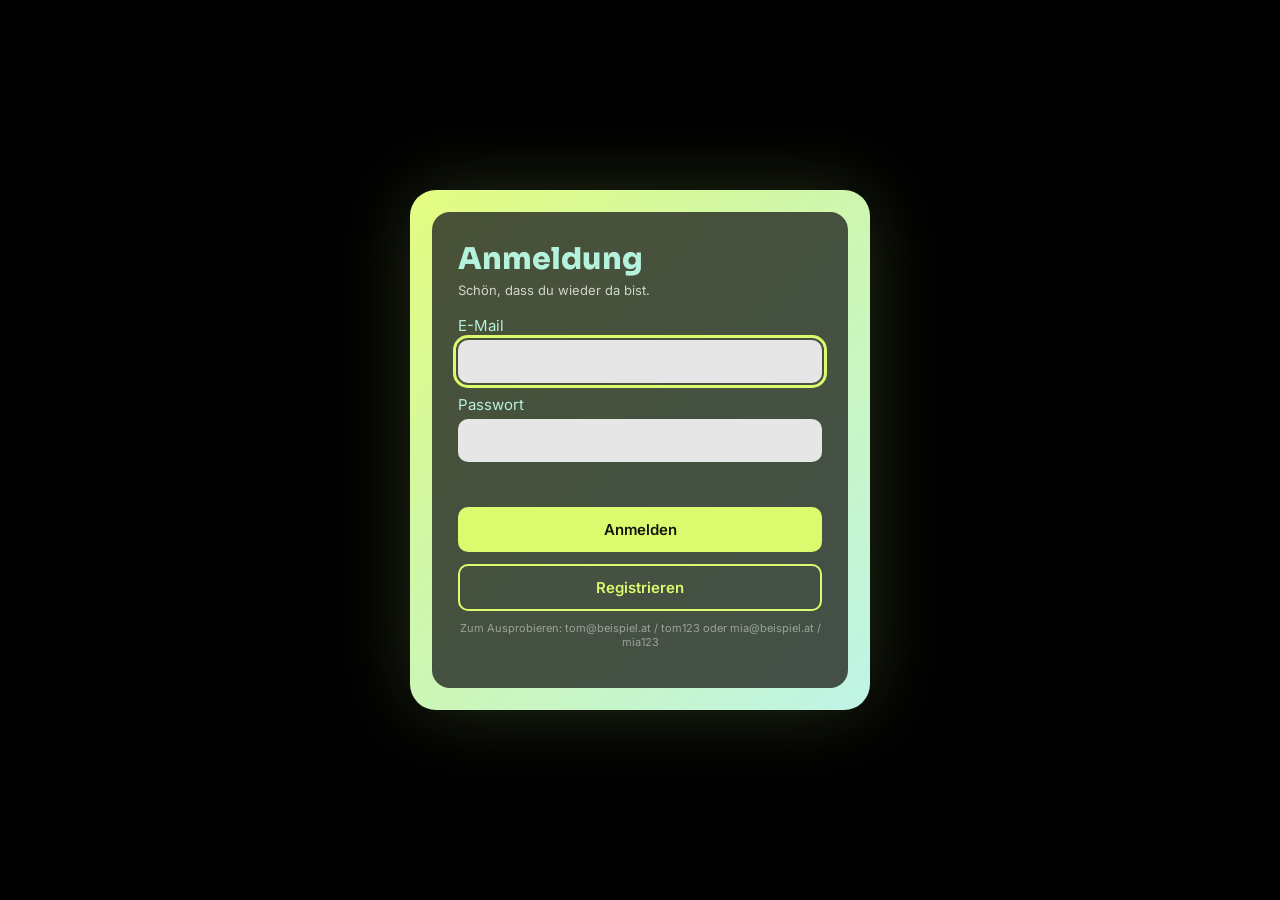
<file: page/index.html>
<!DOCTYPE html>
<html lang="de">
<head>
<meta charset="utf-8">
<meta name="viewport" content="width=device-width, initial-scale=1, viewport-fit=cover">
<title>Kalender</title>
<link rel="stylesheet" href="https://fonts.googleapis.com/css2?family=Sora:wght@600;800&family=Inter:wght@400;500;600&display=swap">
<link rel="stylesheet" href="Style2.css">
<style>
/* Kalender-Navigation */
.mhead,.calhead{display:flex;align-items:center;justify-content:space-between;gap:8px}
.calhead h1{margin:0}
.navs{display:flex;align-items:center;gap:6px}
.nav,.todayBtn{border:0;border-radius:999px;background:rgba(0,0,0,.06);cursor:pointer;font:inherit;color:inherit}
.nav{width:32px;height:32px;font-size:20px;line-height:1}
.todayBtn{padding:6px 14px;font-weight:600}
.nav:hover,.todayBtn:hover{background:rgba(0,0,0,.12)}
#mini td{cursor:pointer}
#mini td.out{opacity:.35}
#mini td.wk{background:rgba(185,182,255,.35)}
#mini td:hover{outline:1px solid rgba(0,0,0,.2)}
.days .today{color:#6c63ff}
.days .today b{background:#6c63ff;color:#fff;border-radius:999px;padding:0 6px}
.grid .c.now{background:rgba(185,182,255,.12)}
</style>
</head>
<body>
<div class="app" id="app" hidden>
  <div class="side" id="side"></div>
  <div class="mid">
    <div class="mini">
      <div class="mhead"><button class="nav" id="mPrev" type="button" aria-label="Vorheriger Monat">‹</button><b id="mTitle"></b><button class="nav" id="mNext" type="button" aria-label="Nächster Monat">›</button></div>
      <table id="mini"></table>
    </div>
    <section class="todo" aria-label="To-Do">
      <h2 id="todoTitle"></h2>
      <ul id="list"></ul>
      <button class="btn" id="open" type="button">+ Hinzufügen</button>
      <div class="form" id="form" role="group" aria-label="Neues To-Do">
        <label>Datum<input type="date" id="date"></label>
        <label>Uhrzeit<input type="time" id="time"></label>
        <label>Was möchtest du machen?<input type="text" id="what" maxlength="40" placeholder="z. B. Deutsch lernen"></label>
        <div class="err" id="err" role="alert"></div>
        <div class="btns"><button class="btn" id="save" type="button">Hinzufügen</button><button class="ghost" id="cancel" type="button">Abbrechen</button></div>
      </div>
    </section>
  </div>
  <section class="cal" id="cal">
    <div class="calhead">
      <h1 id="calTitle"></h1>
      <div class="navs">
        <button class="nav" id="wPrev" type="button" aria-label="Zurück">‹</button>
        <button class="todayBtn" id="today" type="button">Heute</button>
        <button class="nav" id="wNext" type="button" aria-label="Weiter">›</button>
      </div>
    </div>
    <div class="legend" id="legend"></div>
    <div class="days" id="days"></div>
    <div class="grid" id="grid"></div>
  </section>
</div>

<div class="auth" id="auth">
  <div class="frame">
    <button class="close" id="closeAuth" type="button" aria-label="Schließen">×</button>
    <form class="card" id="authForm" novalidate>
      <h1>Anmeldung</h1>
      <p class="sub">Schön, dass du wieder da bist.</p>

      <label for="aMail">E-Mail</label>
      <input id="aMail" type="email" autocomplete="email">

      <label for="aPw">Passwort</label>
      <input id="aPw" type="password" autocomplete="current-password">

      <div class="err" id="aErr" role="alert"></div>
      <button class="btn" type="submit">Anmelden</button>
      <div class="switch"><a class="btn2" href="register.html">Registrieren</a></div>
      <p class="hint">Zum Ausprobieren: tom@beispiel.at / tom123 oder mia@beispiel.at / mia123</p>
    </form>
  </div>
</div>

<script src="daten.js"></script>
<script src="java.js"></script>
</body>
</html>
</file>
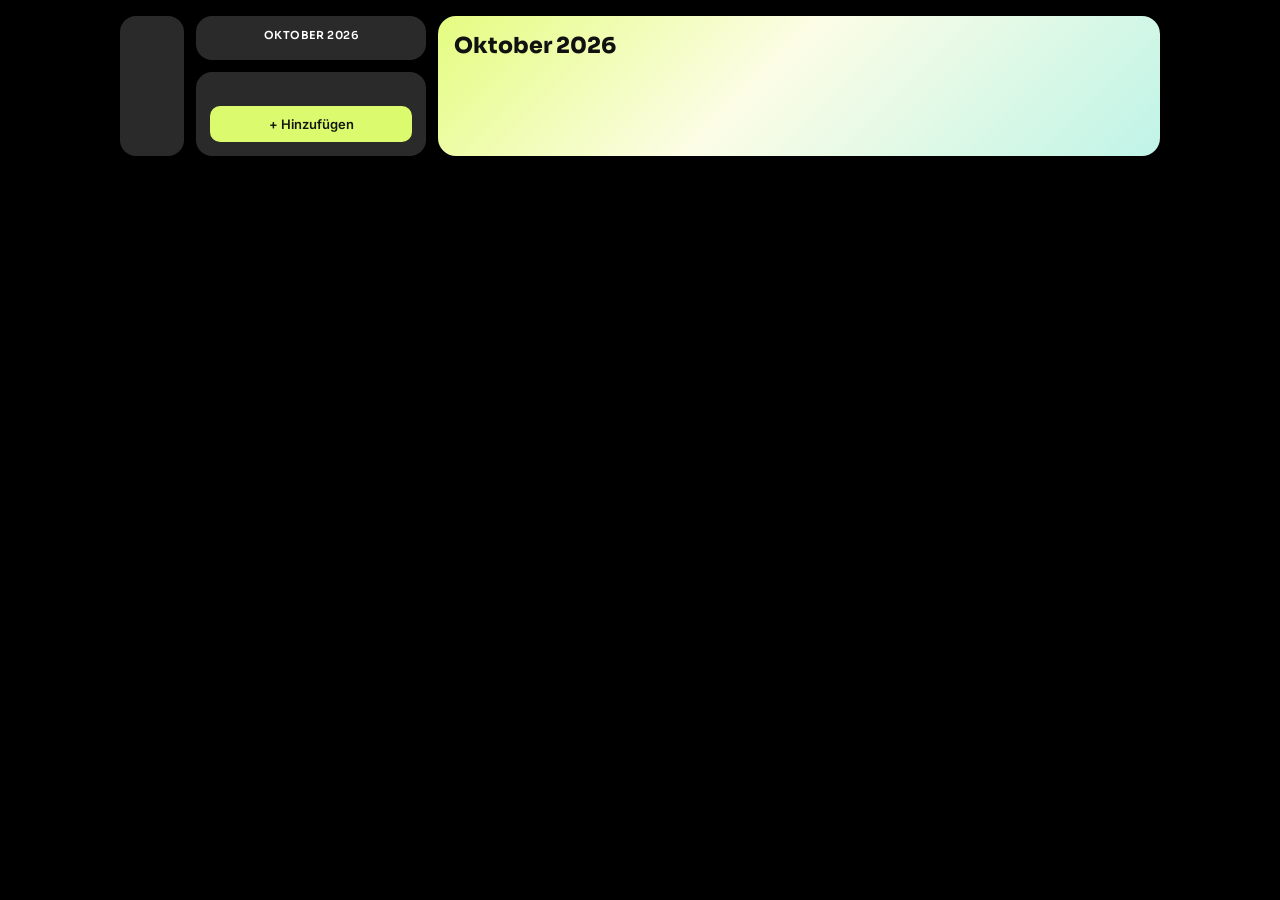
<file: page/alles.html>
<!DOCTYPE html>
<html lang="de">
<head>
<meta charset="utf-8">
<meta name="viewport" content="width=device-width, initial-scale=1, viewport-fit=cover">
<title>Kalender</title>
<link rel="stylesheet" href="https://fonts.googleapis.com/css2?family=Sora:wght@600;800&family=Inter:wght@400;500;600&display=swap">
<link rel="stylesheet" href="Style2.css">
</head>
<body>
<div class="app" id="app">
  <div class="side" id="side"></div>
  <div class="mid">
    <div class="mini"><b>OKTOBER 2026</b><table id="mini"></table></div>
    <section class="todo" aria-label="To-Do">
      <h2 id="todoTitle"></h2>
      <ul id="list"></ul>
      <button class="btn" id="open" type="button">+ Hinzufügen</button>
      <div class="form" id="form" role="group" aria-label="Neues To-Do">
        <label>Datum<input type="date" id="date"></label>
        <label>Uhrzeit<input type="time" id="time"></label>
        <label>Was möchtest du machen?<input type="text" id="what" maxlength="40" placeholder="z. B. Deutsch lernen"></label>
        <div class="err" id="err" role="alert"></div>
        <div class="btns"><button class="btn" id="save" type="button">Hinzufügen</button><button class="ghost" id="cancel" type="button">Abbrechen</button></div>
      </div>
    </section>
  </div>
  <section class="cal">
    <h1>Oktober 2026</h1>
    <div class="legend" id="legend"></div>
    <div class="days" id="days"></div>
    <div class="grid" id="grid"></div>
  </section>
</div>

<div class="auth" id="auth" hidden>
  <div class="frame">
    <button class="close" id="closeAuth" type="button" aria-label="Schließen">×</button>
    <form class="card" id="authForm" novalidate>
      <h1 id="aTitle">Anmeldung</h1>
      <p class="sub" id="aSub">Schön, dass du wieder da bist.</p>
      <div id="nameRow" hidden><label for="aName">Name</label><input id="aName" autocomplete="name"></div>
      <label for="aMail">E-Mail</label><input id="aMail" type="email" autocomplete="email">
      <label for="aPw">Passwort</label><input id="aPw" type="password" autocomplete="current-password">
      <div class="err" id="aErr" role="alert"></div>
      <button class="btn" id="aGo" type="submit">Anmelden</button>
      <p class="switch" id="aSwitch"></p>
      <p class="hint" id="aHint">Zum Ausprobieren: tom@beispiel.at / tom123 oder mia@beispiel.at / mia123</p>
    </form>
  </div>
</div>

<script src="java.js"></script>
</body>
</html>
</file>
<file: page/Style2.css>
:root{--bg:#000;--panel:#2a2a2a;--panel2:#363636;--ink:#fff;--mute:#b8b8b8;--dark:#14170c;--lime:#dcfa6e;--mint:#b5f2de;--day:#b6cf8e;--field:#e6e6e6;--red:#ff4d4d;
box-sizing:border-box;padding-top:env(safe-area-inset-top,0px);padding-bottom:env(safe-area-inset-bottom,0px)}
*{box-sizing:border-box}
html{scroll-padding-top:env(safe-area-inset-top,0px)}
body{margin:0;background:var(--bg);color:var(--ink);font-family:"Inter","Segoe UI",system-ui,sans-serif;padding:16px;min-height:100vh}
h1,h2,.brand{font-family:"Sora","Inter",system-ui,sans-serif}
button{font-family:inherit;cursor:pointer}
:focus-visible{outline:3px solid var(--mint);outline-offset:2px}
[hidden]{display:none!important}

/* App */
.app{display:grid;grid-template-columns:64px 230px 1fr;gap:12px;max-width:1040px;margin:0 auto}
.side{background:var(--panel);border-radius:16px;padding:12px 0;display:flex;flex-direction:column;align-items:center;gap:12px}
.av{width:40px;height:40px;border-radius:50%;border:3px solid transparent;color:#111;font:800 15px "Sora",sans-serif;display:grid;place-items:center;padding:0;transition:transform .15s}
.av:hover{transform:scale(1.08)}
.av.on{border-color:var(--red)}
.plus{width:40px;height:40px;border-radius:50%;border:2px dashed #777;background:none;color:#fff;font-size:22px;line-height:1;transition:all .15s}
.plus:hover{border-color:var(--lime);color:var(--lime)}
.mid{display:flex;flex-direction:column;gap:12px;min-width:0}
.mini{background:var(--panel);border-radius:16px;padding:12px}
.mini b{display:block;text-align:center;font:600 11px "Sora",sans-serif;margin-bottom:6px;letter-spacing:.04em}
.mini table{width:100%;border-collapse:collapse;text-align:center;font-size:10px}
.mini td,.mini th{padding:3px 0;font-weight:400}
.mini th{color:var(--mute)}
.mini .we{color:var(--red)}
.mini .on{background:var(--lime);color:#111;border-radius:50%;font-weight:700}
.todo{background:var(--panel);border-radius:16px;padding:14px;flex:1;display:flex;flex-direction:column;gap:10px;font-size:13px}
.todo h2{margin:0;font-size:14px}
.todo ul{list-style:none;margin:0;padding:0;display:flex;flex-direction:column;gap:8px;flex:1}
.todo li{background:var(--panel2);border-radius:10px;padding:8px 10px;display:grid;grid-template-columns:auto 1fr auto;gap:1px 10px;align-items:center;transition:opacity .15s}
.todo li .d{font-weight:600;font-size:12px}
.todo li .d{grid-column:2;cursor:pointer}
.todo li .t,.todo li .w{grid-column:2;color:var(--mute)}
.todo li .w{color:#fff}
.todo li button{grid-row:1/4;grid-column:3;background:none;border:0;color:#999;font-size:18px;padding:0 4px}
.todo li button:hover{color:var(--red)}
.empty{color:var(--mute);font-size:12px;background:none!important;padding:0!important}
.btn{background:var(--lime);color:var(--dark);border:0;border-radius:10px;padding:10px 12px;font-weight:600;font-size:13px;transition:filter .15s}
.btn:hover{filter:brightness(.94)}
.ghost{background:none;border:1px solid #666;color:#ddd;border-radius:10px;padding:10px 12px;font-size:13px}
.form{display:none;flex-direction:column;gap:8px;background:var(--panel2);border-radius:12px;padding:12px}
.form.open{display:flex}
.form label{font-size:12px;display:flex;flex-direction:column;gap:4px;color:var(--mute)}
input{border:0;border-radius:8px;background:var(--field);color:#111;padding:9px 10px;font:inherit;font-size:13px;width:100%}
.btns{display:flex;gap:8px}.btns .btn{flex:1}
.err{color:#ff9a9a;font-size:12px;min-height:15px}
.cal{background:linear-gradient(135deg,#e4fc80,#fcfde6 45%,#bff4e7);border-radius:18px;padding:16px;color:#111;min-width:0;display:flex;flex-direction:column}
.cal h1{margin:0 0 10px;font-size:22px;font-weight:800}
.days,.grid{display:grid;grid-template-columns:42px repeat(var(--n,7),minmax(0,1fr))}
.days{gap:6px}
.days div{background:var(--day);border-radius:12px;text-align:center;padding:7px 0;font-size:12px}
.days b{display:block;font:800 15px "Sora",sans-serif}
.grid{background:#fff;border-radius:10px;margin-top:10px;grid-auto-rows:46px;overflow:auto;max-height:440px;box-shadow:0 6px 24px rgba(60,80,0,.12)}
.grid .h{font-size:10px;color:#888;padding:3px 6px;border-top:1px solid #eee}
.grid .c{border-top:1px solid #eee;border-left:1px solid #eee;display:flex;gap:2px;padding:3px}
.legend{display:flex;flex-wrap:wrap;gap:8px;margin:0 0 10px}
.chip{display:flex;align-items:center;gap:7px;border:0;border-radius:999px;padding:5px 12px 5px 6px;background:rgba(255,255,255,.65);color:#111;font-size:12px;font-weight:600;transition:opacity .15s}
.chip i{width:18px;height:18px;border-radius:50%;display:block}
.chip[aria-pressed=false]{opacity:.45}
.chip[aria-pressed=false] i{background:transparent!important;border:2px solid #888}
.ev{flex:1;min-width:0;color:#111;border-radius:8px;padding:4px 6px;font-size:10px;font-weight:600;line-height:1.25;overflow:hidden;box-shadow:0 2px 6px rgba(60,60,0,.22)}

/* Auth */
.auth{position:fixed;inset:0;background:#000;display:grid;place-items:center;padding:20px;z-index:20;overflow:auto}
.frame{width:min(460px,100%);padding:22px;border-radius:26px;background:linear-gradient(135deg,#e4fc80,#d0f7a8 40%,#bff4e7);box-shadow:0 0 80px rgba(200,250,120,.18);position:relative}
.card{background:rgba(40,44,38,.82);backdrop-filter:blur(6px);border-radius:18px;padding:28px 26px}
.card h1{margin:0 0 4px;font-size:30px;font-weight:800;color:var(--mint)}
.sub{margin:0 0 18px;color:#cfd6cc;font-size:13px}
.card label{display:block;color:var(--mint);font-size:15px;margin:12px 0 5px}
.card input{padding:12px 12px;font-size:15px;border-radius:10px}
.card input:focus{outline:3px solid var(--lime)}
.card .btn{width:100%;margin-top:20px;padding:13px;font-size:15px}
.switch{margin:12px 0 0}
.switch .btn2{display:block;text-align:center;text-decoration:none;width:100%;background:transparent;border:2px solid var(--lime);color:var(--lime);border-radius:10px;padding:12px;font-weight:600;font-size:15px;transition:background .15s}
.switch .btn2:hover{background:rgba(220,250,110,.14)}
.hint{margin-top:10px;font-size:11px;color:#9aa398;text-align:center}
.close{position:absolute;top:-14px;right:-14px;width:36px;height:36px;border-radius:50%;border:0;background:#fff;color:#111;font-size:20px;line-height:1;box-shadow:0 4px 14px rgba(0,0,0,.4)}
.card .err{margin-top:10px;font-size:13px}

/* Registrierung: kompakter Look */
.card.reg{padding:22px}
.card.reg h1{font-size:22px;margin-bottom:10px}
.card.reg label{font-size:13px;margin:8px 0 3px}
.card.reg input{padding:7px 10px;font-size:13px;border-radius:8px;background:#d9d9d9}
.card.reg .btn{margin-top:14px;padding:11px;font-size:14px}
.card.reg .switch .btn2{padding:10px;font-size:14px}

/* Abhaken */
.chk{grid-row:1/4;grid-column:1;position:relative;width:24px;height:24px;cursor:pointer;display:block}
.chk input{position:absolute;inset:0;opacity:0;margin:0;width:100%;height:100%;cursor:pointer;padding:0}
.chk span{position:absolute;inset:0;border:2px solid #888;border-radius:7px;background:transparent;transition:all .15s;pointer-events:none}
.chk span::after{content:"";position:absolute;left:7px;top:2px;width:6px;height:12px;border:solid var(--dark);border-width:0 3px 3px 0;transform:rotate(45deg) scale(0);transition:transform .15s}
.chk input:checked+span{background:var(--lime);border-color:var(--lime)}
.chk input:checked+span::after{transform:rotate(45deg) scale(1)}
.chk input:focus-visible+span{outline:3px solid var(--mint);outline-offset:2px}
.chk:hover span{border-color:var(--lime)}
.todo li.done{opacity:.55}
.todo li.done .w{text-decoration:line-through}
.ev.done{opacity:.45;text-decoration:line-through}

/* Tablet: Kalender unter die Liste */
@media (max-width:1000px){
  .app{grid-template-columns:64px 1fr}
  .mid{flex-direction:row;align-items:stretch}
  .mini{flex:0 0 230px}
  .cal{grid-column:1/-1}
}
/* Handy */
@media (max-width:640px){
  body{padding:10px}
  .app{grid-template-columns:1fr;gap:10px}
  .side{flex-direction:row;padding:8px 12px;overflow-x:auto;border-radius:14px}
  .mid{flex-direction:column}
  .mini{flex:none}
  .mini table{font-size:13px}
  .mini td,.mini th{padding:6px 0}
  .todo{font-size:14px}
  .todo li{padding:10px 12px}
  .todo li button{font-size:24px;padding:4px 8px}
  .chk{width:28px;height:28px}
  .chk span::after{left:8px;top:3px;width:7px;height:13px}
  input{font-size:16px}
  .cal{padding:10px}
  .calhead{flex-wrap:wrap}
  .cal h1{font-size:18px;margin:0}
  .nav{width:38px;height:38px}
  .days{gap:4px}
  .days div{padding:6px 0}
  .grid{max-height:60vh}
  .ev{font-size:10px;padding:3px 4px;line-height:1.15;overflow-wrap:anywhere}
  .frame{padding:12px;border-radius:20px}
  .card{padding:22px 18px}
  .card h1{font-size:24px}
  .close{top:-10px;right:-6px}
}
@media (prefers-reduced-motion:reduce){*{transition:none!important}}
</file>
